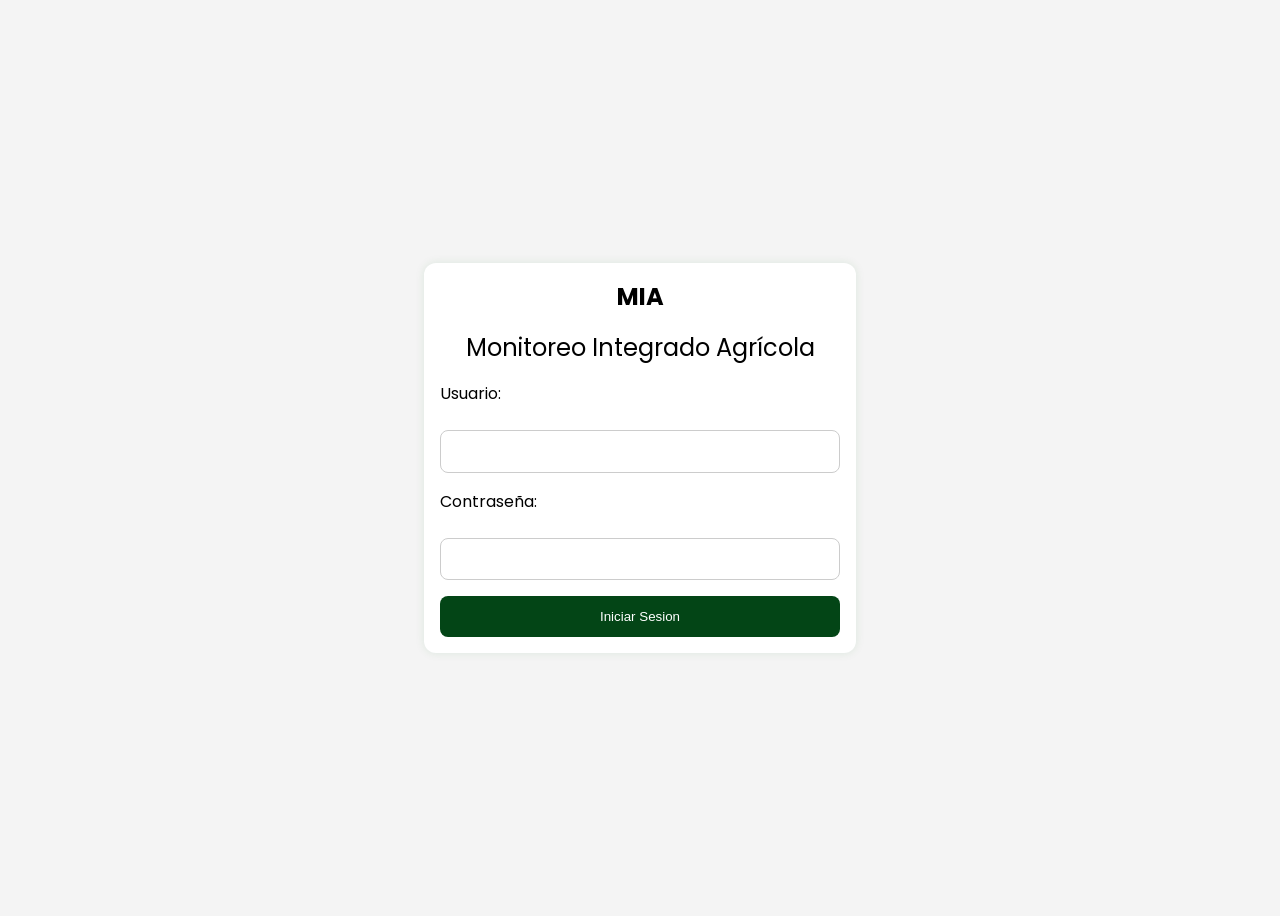
<file: index.html>
<!doctype html>
<html lang="en">
  <head>
    <meta charset="UTF-8" />
    <meta name="viewport" content="width=device-width, initial-scale=1.0" />
    <link rel="stylesheet" href="css/auth.css" />
    <link rel="icon" href="img/logo.png" />
    <link rel="preconnect" href="https://fonts.googleapis.com" />
    <link
      href="https://fonts.googleapis.com/css2?family=Poppins:wght@400;600;700&display=swap"
      rel="stylesheet"
    />
    <title>Login Monitoreo</title>
  </head>
  <body>
    
    <main class="login-container">
      <form action="/login" method="post" id="loginForm">
        <h1>MIA</h1>
        <p>Monitoreo Integrado Agrícola</p>
        <label for="username">Usuario:</label>
        <input type="text" id="username" name="username" required />

        <label for="password">Contraseña:</label>
        <input type="password" id="password" name="password" required />

        <button type="submit">Iniciar Sesion</button>
      </form>
    </main>
    <script src="js/auth.js"></script>
  </body>
</html>
</file>
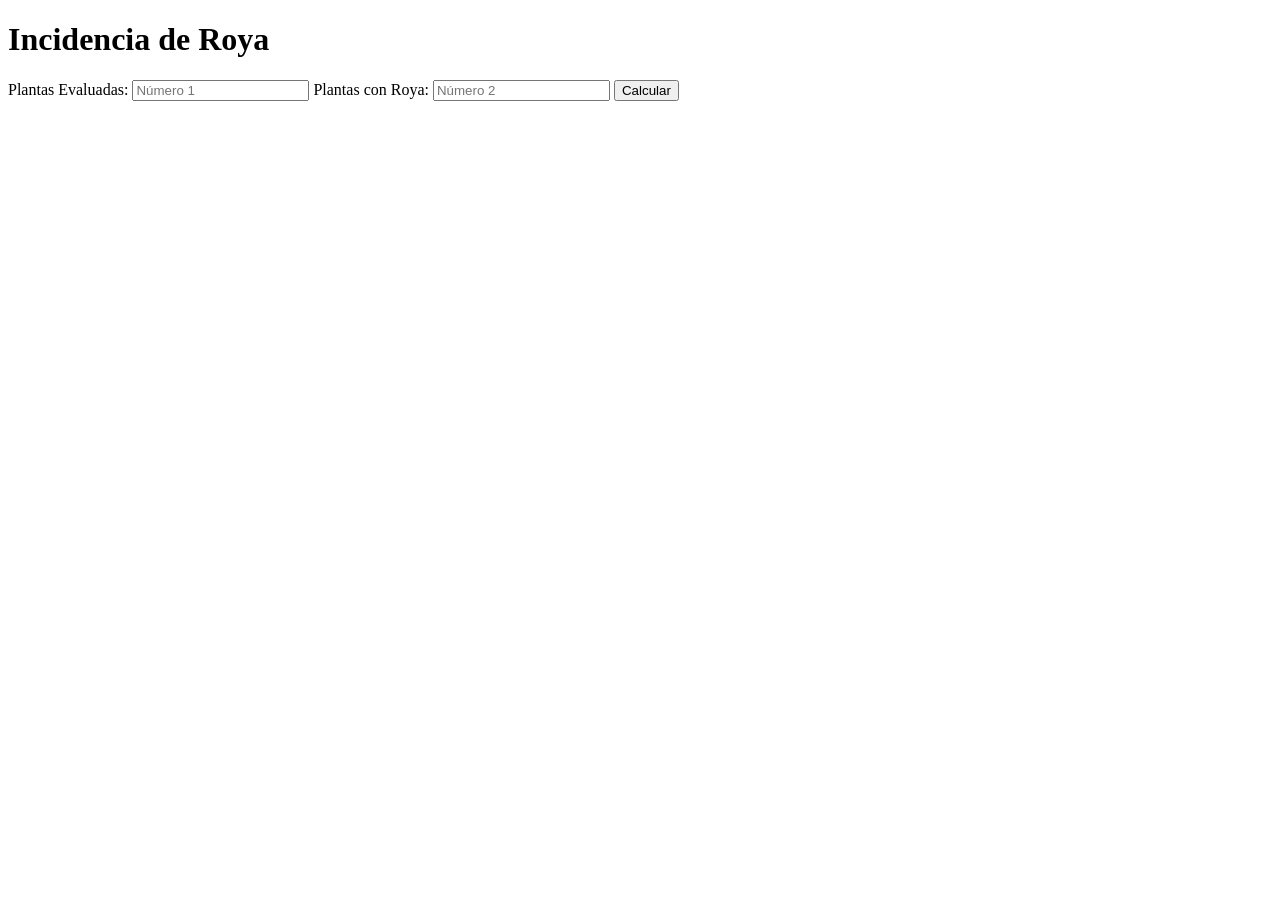
<file: calculadorahtml.html>
<!DOCTYPE html>
<html lang="en">
<head>
    <meta charset="UTF-8">
    <meta name="viewport" content="width=device-width, initial-scale=1.0">
    <title>Calculadora de Incidencia de Roya</title>
</head>
<body>
    <h1>Incidencia de Roya</h1>
    <label for="num1">Plantas Evaluadas:</label>
    <input type="text" id="evaluadas" placeholder="Número 1">
    <label for="num2">Plantas con Roya:</label>
    <input type="text" id="roya" placeholder="Número 2">
    <button onclick="calcular()">Calcular</button>
    <p id="resultado"></p>

    <script src="calcular.js"></script>  
</html>
</file>
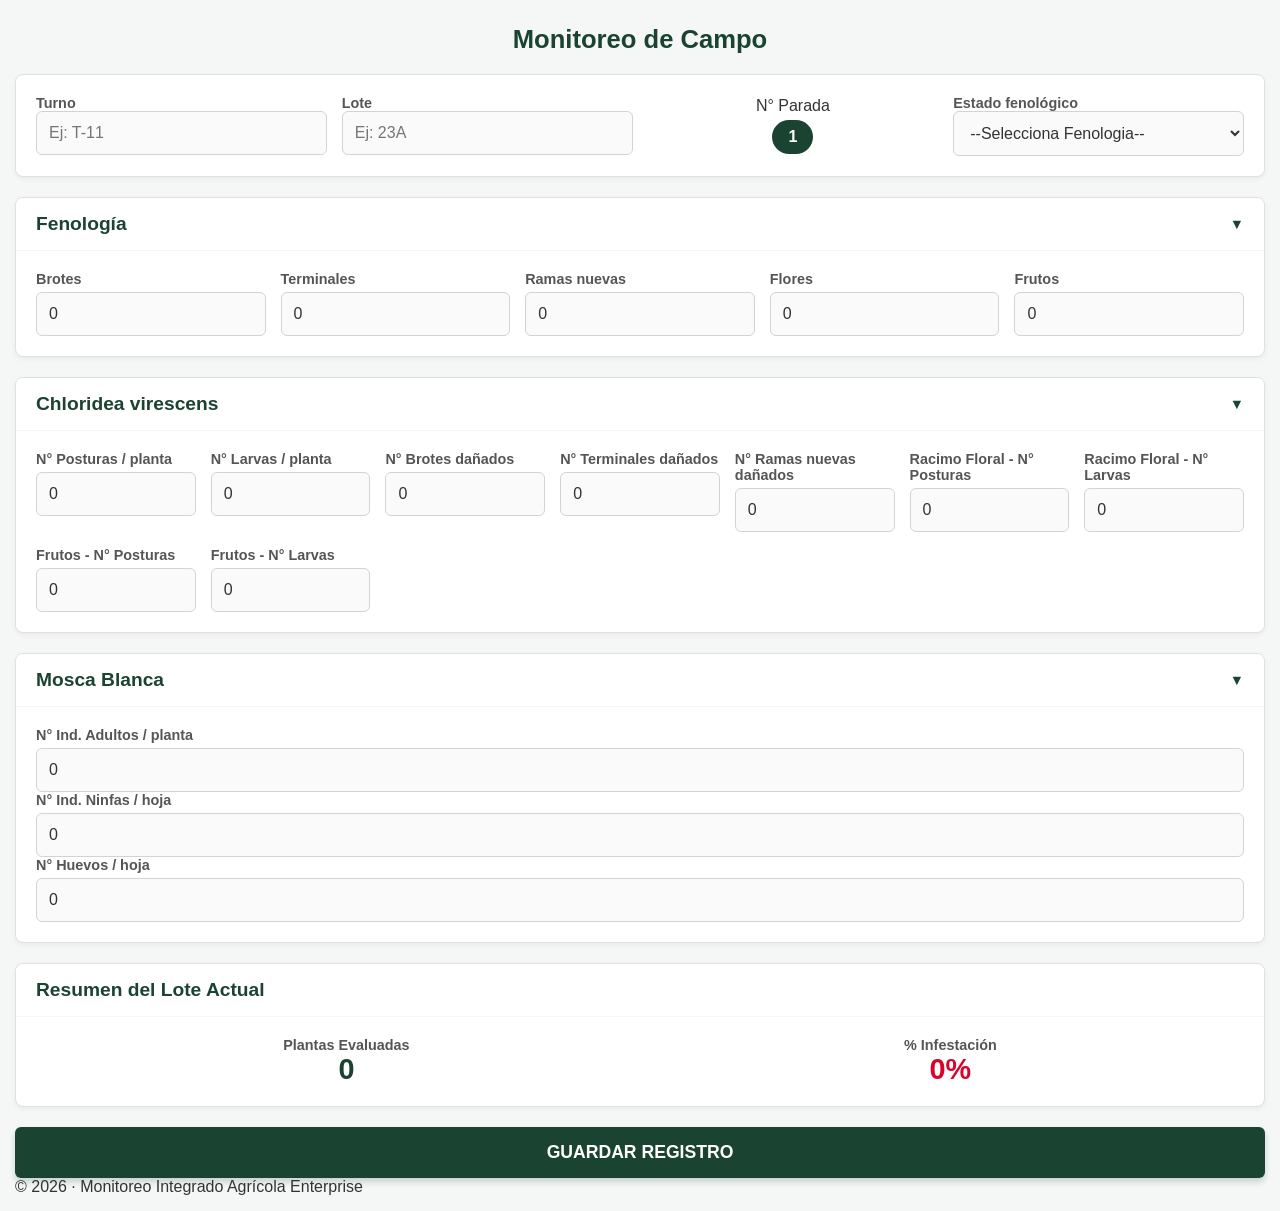
<file: pages/monitoreo.html>
<!doctype html>
<html lang="es">

<head>
  <meta charset="UTF-8" />
  <meta name="viewport" content="width=device-width, initial-scale=1.0" />
  <title>Sistema de Monitoreo de Campo v2.0</title>
  <!-- Enlace al archivo CSS para estilos personalizados -->
  <link rel="stylesheet" href="../css/styles.css">
</head>

<body>
  <header class="header">
    <!-- Encabezado principal con el título del sistema de monitoreo -->
    <h2 class="header-title">Monitoreo de Campo</h2>
  </header>

  <main class="form-content">
    <form id="formMonitoreo" class="main-grid">
      <!-- Campos de entrada para Turno, Lote, N° Parada y Estado fenológico -->
      <div class="header-left">
        <div class="campo-turno">
          <label for="turno">Turno</label>
          <input type="text" id="turno" placeholder="Ej: T-11" required />
        </div>
        <div class="campo-lote">
          <label for="lote">Lote</label>
          <input type="text" id="lote" placeholder="Ej: 23A" required />
        </div>
        <div class="campo-parada">
          <span class="label-parada">N° Parada</span>
          <span class="badge-parada" id="paradaDisplay">1</span>
        </div>

        <div class="campo-fenologia">
          <label for="estadoFenologico">Estado fenológico</label>
          <select id="estadoFenologico" required>
            <option value="" disabled selected>--Selecciona Fenologia--</option>
            <option value="brotacion">Brotación</option>
            <option value="crecimiento">Crecimiento vegetativo</option>
            <option value="floracion">Floración</option>
            <option value="fructificacion">Fructificación</option>
            <option value="maduracion">Maduración</option>
          </select>
        </div>
      </div>

      <section class="card fenologia">
        <!-- Sección de Fenología con campos para Brotes, Terminales, Ramas nuevas, Flores y Frutos -->
        <div class="card-header" data-target="bodyFenologia">
          <h3 class="card-title">Fenología</h3>
          <span class="icon-arrow">▼</span>
        </div>
        <div class="card-body fenologia-grid" id="bodyFenologia">
          <div class="item">
            <label for="brotes">Brotes</label>
            <input type="number" id="brotes" value="0" min="0" step="1" />
          </div>
          <div class="item">
            <label for="terminales">Terminales</label>
            <input type="number" id="terminales" value="0" min="0" step="1" />
          </div>
          <div class="item">
            <label for="ramas-nuevas">Ramas nuevas</label>
            <input type="number" id="ramas-nuevas" value="0" min="0" step="1" />
          </div>
          <div class="item">
            <label for="flores">Flores</label>
            <input type="number" id="flores" value="0" min="0" step="1" />
          </div>
          <div class="item">
            <label for="frutos">Frutos</label>
            <input type="number" id="frutos" value="0" min="0" step="1" />
          </div>
        </div>
      </section>

      <section class="card plaga">
        <!-- Sección de Plaga con campos para Chloridea virescens -->
        <div class="card-header" data-target="bodyPlaga">
          <h3 class="card-title">Chloridea virescens</h3>
          <span class="icon-arrow">▼</span>
        </div>
        <div class="card-body plaga-grid" id="bodyPlaga">
          <div class="item">
            <label for="posturas">N° Posturas / planta</label>
            <input type="number" id="posturas" value="0" min="0" step="1" />
          </div>
          <div class="item">
            <label for="larvas">N° Larvas / planta</label>
            <input type="number" id="larvas" value="0" min="0" step="1" />
          </div>
          <div class="item">
            <label for="brotes-danados">N° Brotes dañados</label>
            <input type="number" id="brotes-danados" value="0" min="0" step="1" />
          </div>
          <div class="item">
            <label for="terminales-danados">N° Terminales dañados</label>
            <input type="number" id="terminales-danados" value="0" min="0" step="1" />
          </div>
          <div class="item">
            <label for="ramas-nuevas-danados">N° Ramas nuevas dañados</label>
            <input type="number" id="ramas-nuevas-danados" value="0" min="0" step="1" />
          </div>
          <div class="item">
            <label for="racimo-floral-posturas">Racimo Floral - N° Posturas</label>
            <input type="number" id="racimo-floral-posturas" value="0" min="0" step="1" />
          </div>
          <div class="item">
            <label for="racimo-floral-larvas">Racimo Floral - N° Larvas</label>
            <input type="number" id="racimo-floral-larvas" value="0" min="0" step="1" />
          </div>
          <div class="item">
            <label for="frutos-posturas">Frutos - N° Posturas</label>
            <input type="number" id="frutos-posturas" value="0" min="0" step="1" />
          </div>
          <div class="item">
            <label for="frutos-larvas">Frutos - N° Larvas</label>
            <input type="number" id="frutos-larvas" value="0" min="0" step="1" />
          </div>
        </div>
      </section>
      <!-- Sección de Mosca Blanca con campos para Adultos, Ninfas y Huevos -->
      <section class="card mosca-blanca">
        <div class="card-header" data-target="bodymosca-blanca">
          <h3 class="card-title">Mosca Blanca</h3>
          <span class="icon-arrow">▼</span>
        </div>
        <div class="card-body mosca-grid" id="bodymosca-blanca">
          <div class="item">
            <label for="adultos-planta">N° Ind. Adultos / planta</label>
            <input type="number" id="adultos-planta" value="0" min="0" step="0.1" />
          </div>
          <div class="item">
            <label for="ninfas-hoja">N° Ind. Ninfas / hoja</label>
            <input type="number" id="ninfas-hoja" value="0" min="0" step="0.1" />
          </div>
          <div class="item">
            <label for="huevos-hoja">N° Huevos / hoja</label>
            <input type="number" id="huevos-hoja" value="0" min="0" step="1" />
          </div>
        </div>
      </section>
      <section class="card panel-resumen">
        <div class="card-header">
          <h3 class="card-title">Resumen del Lote Actual</h3>
        </div>
        <div class="card-body resumen-grid" style="
              display: flex;
              justify-content: space-around;
              text-align: center;
            ">
          <div>
            <p style="font-size: 0.9rem; font-weight: 600; color: #555555">
              Plantas Evaluadas
            </p>
            <span id="totalEvaluadas" style="font-size: 1.8rem; font-weight: 700; color: #1b4332">0</span>
          </div>
          <div>
            <p style="font-size: 0.9rem; font-weight: 600; color: #555555">
              % Infestación
            </p>
            <span id="porcentajeInfestacion" style="font-size: 1.8rem; font-weight: 700; color: #d90429">0%</span>
          </div>
        </div>
      </section>
      <!-- Botón para guardar el registro -->

      <div class="acciones">
        <button type="submit" class="btn-guardar">GUARDAR REGISTRO</button>
      </div>
      
    </form>
  </main>
  <!-- Pie de página con información de derechos de autor -->

  <footer class="footer">
    <span>© 2026 · Monitoreo Integrado Agrícola Enterprise</span>
  </footer>
  <!-- Enlace al archivo JavaScript para la lógica de la aplicación -->

  <script src="../js/monitoreo.js"></script>
</body>

</html>
</file>
<file: css/auth.css>
* {
    --color-primario: #034516;
    --color-secundario: #0b6b2d;
    --color-fondo: #f4f4f4;
    --color-blanco: #ffffff;
}

body {
    font-family: 'Poppins', sans-serif;   background-color: #f4f4f4;
    display: flex;
    flex-direction: column;
    justify-content: center;
    align-items: center;
    min-height: 100vh;
       
}

header {
    background-color: var(--color-primario);
    background-color: #034516;
    color: #fff;
    padding: 1rem;
    text-align: center;
    box-shadow: 0 4px 15px rgba(0,0,0,0.1);
    border-radius: 5px; 
}

main {
    width: 90%;
    max-width: 400px;
    padding: 2rem;    
    padding: 1rem;
    background-color: #fff;
    border-radius: 12px;
    box-shadow: 0 0 10px rgba(3, 116, 26, 0.1);
}

form {
    width: 100%;
    border-top-left-radius: 10px;
    border-top-right-radius: 10px;
    display: flex;
    flex-direction: column;
    gap: 1rem;
}
h1, p{
    margin: 0;
    font-size: 1.5rem;
    align-items: center;
    text-align: center;
    
}

label {
    margin-bottom: 0.5rem;
}

input {
    width:100%;
    padding:0.8rem;
    border:1px solid #ccc;
    border-radius:8px;
    box-sizing:border-box;    
}
input:focus{
    outline:none;
    border-color:#034516;
}

button {
    padding: 0.8rem;
    transition: background-color 0.3s ease;
    width: 100%;
    background-color: #034516;
    color: #fff;
    border: none;
    border-radius: 8px;
    cursor: pointer;
}

button:hover {
    background-color: #555;
}
.login-container {
    display: flex;
    gap: 1rem;
    flex-direction: column;
    align-items: center;
}
</file>
<file: css/styles.css>
/* ==========================================================================
   1. RESET GLOBAL Y CONFIGURACIÓN BASE
   ========================================================================== */
* {
    margin: 0;
    padding: 0;
    box-sizing: border-box;
}

body {
    font-family: 'Segoe UI', -apple-system, BlinkMacSystemFont, Roboto, sans-serif;
    background-color: #f4f7f6; /* Gris claro que reduce el reflejo del sol en campo */
    color: #333333;            /* Alta legibilidad */
    padding: 15px;
}

/* ==========================================================================
   2. CABECERA PRINCIPAL
   ========================================================================== */
.header {
    text-align: center;
    padding: 10px 0 20px 0;
}

.header-title {
    color: #1b4332; /* Verde oscuro agrícola institucional */
    font-size: 1.6rem;
    font-weight: 700;
}

/* ==========================================================================
   3. COMPONENTE METADATOS (Turno, Lote, Parada)
   ========================================================================== */
.header-left {
    background-color: white;
    border: 1px solid #e0e0e0;
    border-radius: 8px;
    box-shadow: 0 2px 5px rgba(0, 0, 0, 0.05);
    padding: 20px;
    margin-bottom: 20px;
    
    display: flex;
    flex-wrap: wrap;
    gap: 15px;
}

/* Estilos específicos para que el select y los inputs de cabecera se organicen */
.campo-turno, .campo-lote, .campo-parada, .campo-fenologia {
    display: flex;
    flex-direction: column;
    flex: 1 1 140px; /* Base flexible para que se acomoden lado a lado si hay espacio */
}

.campo-parada {
    justify-content: center;
    align-items: center;
}

.badge-parada {
    background-color: #1b4332;
    color: white;
    padding: 8px 16px;
    border-radius: 20px;
    font-weight: bold;
    margin-top: 5px;
}

/* ==========================================================================
   4. ARQUITECTURA DE COMPONENTES TARJETA (Cards Modernas)
   ========================================================================== */
.card {
    background-color: white;
    border: 1px solid #e0e0e0;
    border-radius: 8px;
    box-shadow: 0 2px 5px rgba(0, 0, 0, 0.05);
    margin-bottom: 20px;
    overflow: hidden; /* Evita que los bordes internos sobresalgan */
}

/* Cabeza del Componente: Actúa como el botón disparador */
.card-header {
    background-color: #ffffff;
    padding: 15px 20px;
    display: flex;
    justify-content: space-between; /* Título a la izquierda, flecha a la derecha */
    align-items: center;
    cursor: pointer;                /* Indica que es cliqueable */
    user-select: none;              /* Evita que se seleccione el texto al dar doble toque */
    border-bottom: 1px solid #f4f7f6;
}

.card-title {
    font-size: 1.2rem;
    color: #1b4332;
    font-weight: 600;
}

/* Flecha indicadora de estado con animación */
.icon-arrow {
    color: #1b4332;
    font-size: 0.9rem;
    transition: transform 0.3s ease; /* Giro suave cuando se inyecte una clase */
}

/* Cuerpo del Componente: Contenedor de los datos */
.card-body {
    padding: 20px;
}

/* ==========================================================================
   5. DISTRIBUCIÓN DE MALLAS (CSS Grid Interno)
   ========================================================================== */
.fenologia-grid, .plaga-grid {
    display: grid;
    grid-template-columns: repeat(auto-fit, minmax(150px, 1fr));
    gap: 15px;
}

.item {
    display: flex;
    flex-direction: column;
    gap: 5px;
}

.item label, .header-left label {
    font-size: 0.9rem;
    font-weight: 600;
    color: #555555;
}

/* ==========================================================================
   6. CONTROLES DE FORMULARIO (Inputs y Selects)
   ========================================================================== */
input[type="number"],
input[type="text"],
select {
    padding: 12px; /* Un poco más alto para facilitar el toque táctil */
    border: 1px solid #ced4da;
    border-radius: 6px;
    font-size: 1rem;
    width: 100%;
    background-color: #fafafa;
    color: #333333;
    transition: border-color 0.2s ease;
}

/* Efecto de foco profesional cuando el operario está escribiendo */
input:focus, select:focus {
    outline: none;
    border-color: #1b4332;
    background-color: #ffffff;
}

/* ==========================================================================
   7. ACCIONES Y ESTADOS (Botones y Controladores)
   ========================================================================== */
.btn-guardar {
    background-color: #1b4332;
    color: white;
    border: none;
    border-radius: 6px;
    width: 100%;
    padding: 15px;
    font-size: 1.1rem;
    font-weight: 700;
    text-align: center;
    cursor: pointer;
    box-shadow: 0 4px 6px rgba(27, 67, 50, 0.2);
    transition: background-color 0.2s ease;
}

.btn-guardar:active {
    background-color: #143225; /* Efecto visual de hundimiento al presionar en celular */
}

/* CONTROL DE INTERRUPTORES ESTADO Abierto/Cerrado */
.oculto {
    display: none !important; /* Fuerza la desaparición limpia del cuerpo */
}

.rotado {
    transform: rotate(-90deg); /* La flecha apuntará a la derecha cuando esté cerrado */
}
</file>
